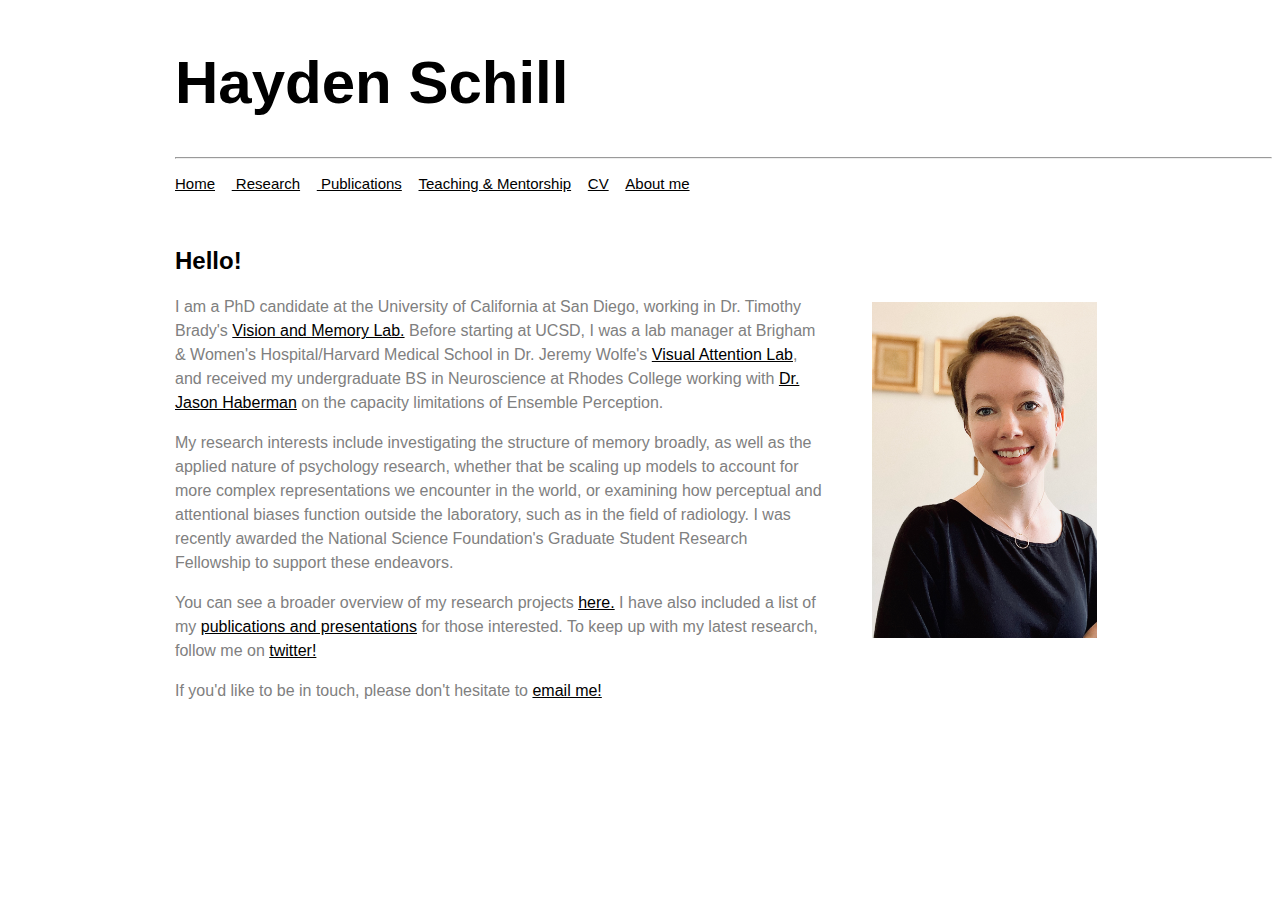
<file: index.html>
<!DOCTYPE HTML>

<html>

<head>
  <title> Hayden M. Schill </title>
  <link href="https://fonts.googleapis.com/css?family=Lato&display=swap" rel="stylesheet">
  <link rel="stylesheet" type="text/css" href="style.css">

</head>

<body>

  <div id = "buffer"> </div>

  <div id = "name">
   <h1> Hayden Schill</h1>
 </div> 
 <hr />
 <div>
  <ul id = "nav">
    <li><a href="index.html"> Home</a>
    </li>
    <li>&nbsp;&nbsp;&nbsp;<a href="research.html"> Research</a>
    </li>
    <li>&nbsp;&nbsp;&nbsp;<a href="publications.html"> Publications</a>
    </li>
     <li>&nbsp;&nbsp;&nbsp;<a href="teaching.html">Teaching & Mentorship</a>
    </li>
    <li id = "cv">&nbsp;&nbsp;&nbsp;<a href="cv.html">CV</a>
    </li>
        <li id = "cv">&nbsp;&nbsp;&nbsp;<a href="personal.html">About me</a>
    </li>
  </ul>
</div>
<br>
<div>
 <img class = "profileImg" name= "Schill" alt="picture of Hayden" src="images/headshot3.jpeg"/>
</div>
  

<!--  -->

<div id = "abouthtml">
  <div class="Hello"><h2><strong>Hello!</strong></h2></div>
  <div class="about">
    <p> 
     I am a PhD candidate at the University of California at San Diego, working in Dr. Timothy Brady's <a href = "https://bradylab.ucsd.edu/" target="_blank">Vision and Memory Lab.</a> Before starting at UCSD, I was a lab manager at Brigham & Women's Hospital/Harvard Medical School in Dr. Jeremy Wolfe's <a href = "http://search.bwh.harvard.edu/new/index.html" target="_blank"> Visual Attention Lab</a>, and received my undergraduate BS in Neuroscience at Rhodes College working with <a href = "https://jasonmarchaberman.wordpress.com/" target="_blank">Dr. Jason Haberman</a> on the capacity limitations of Ensemble Perception. 
   </p>

   <p> 
     My research interests include investigating the structure of memory broadly, as well as the applied nature of psychology research, whether that be scaling up models to account for more complex representations we encounter in the world, or examining how perceptual and attentional biases function outside the laboratory, such as in the field of radiology. I was recently awarded the National Science Foundation's Graduate Student Research Fellowship to support these endeavors. 
   </p>

   <p>
     You can see a broader overview of my research projects <a href="research.html" >here.</a> I have also included a list of my <a href="publications.html">publications and presentations</a> for those interested. To keep up with my latest research, follow me on <a href = "https://twitter.com/hayden_schill" >twitter!</a>
   </p>

   <p> 
     If you'd like to be in touch, please don't hesitate to <a href= "mailto:hschill@ucsd.edu">email me!</a> 
   </p>
<!--     
      <div>
        <a class="twitter-timeline" class = "profileImg" href="https://twitter.com/hayden_schill?ref_src=twsrc%5Etfw">Tweets by hayden_schill</a> <script async src="https://platform.twitter.com/widgets.js" charset="utf-8"></script>
  </div> -->
    
 </div>	
</div>

</body>

</html>
</file>
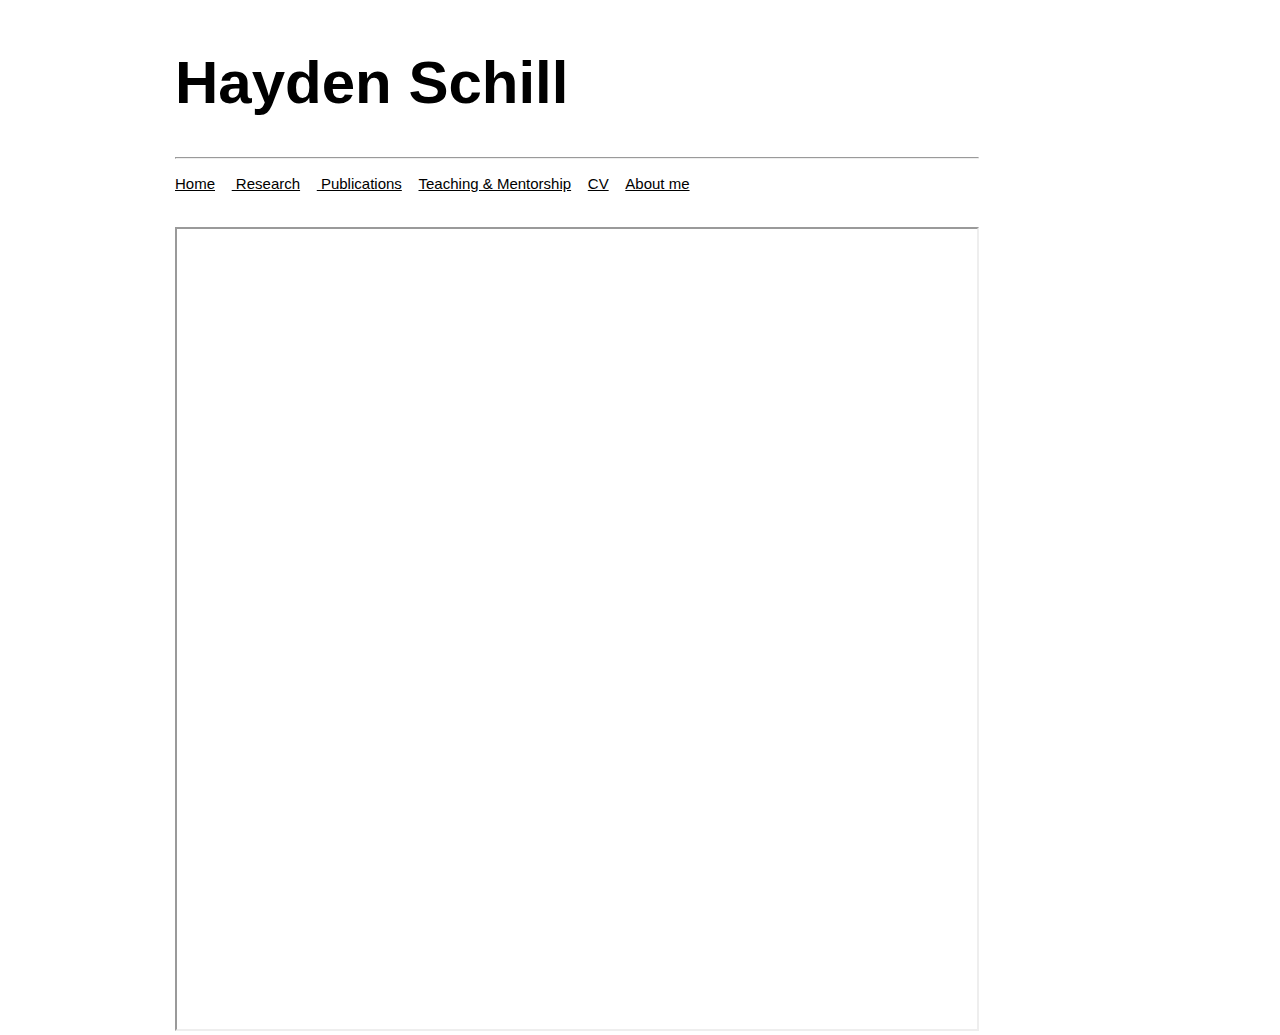
<file: cv.html>
<!DOCTYPE HTML>

<html>

    <head>
        <title> CV - Hayden Schill</title>
        <link href="https://fonts.googleapis.com/css?family=Lato&display=swap" rel="stylesheet">
        <link rel="stylesheet" type="text/css" href="style.css">
    </head>

    <body>
        <div id = "name">
           <h1> Hayden Schill</h1>
        </div> 
        <hr />
            <div>
                <ul id = "nav">
                    <li><a href="index.html"> Home</a>
                    </li>
                    <li>&nbsp;&nbsp;&nbsp;<a href="research.html"> Research</a>
                    </li>
                    <li>&nbsp;&nbsp;&nbsp;<a href="publications.html"> Publications</a>
                    </li>
                    <li>&nbsp;&nbsp;&nbsp;<a href="teaching.html">Teaching & Mentorship</a>
                    </li>
                     <li>&nbsp;&nbsp;&nbsp;<a href="cv.html">CV</a>
                    </li>
                    <li id = "cv">&nbsp;&nbsp;&nbsp;<a href="personal.html">About me</a>
                    </li>
                </ul>
            </div>
        <br>    
    <iframe src="Schill_CV.pdf" width="800px" height="800px">
    </iframe>
       
    </body>

</html>
</file>
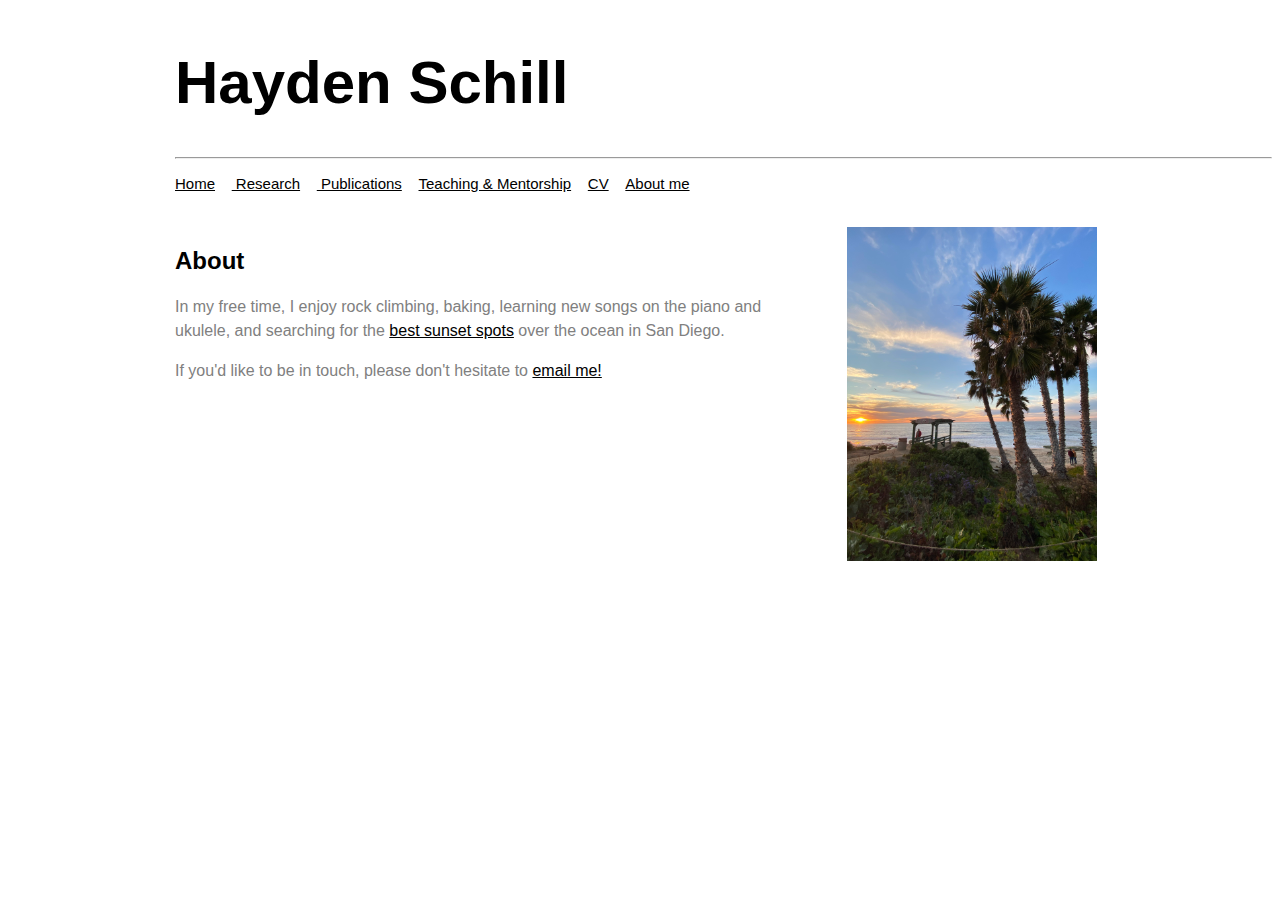
<file: personal.html>
<!DOCTYPE HTML>

<html>

<head>
  <title> Hayden M. Schill </title>
  <link href="https://fonts.googleapis.com/css?family=Lato&display=swap" rel="stylesheet">
  <link rel="stylesheet" type="text/css" href="style.css">

  <style>
   
</style>
</head>

<body>

  <div id = "buffer"> </div>

  <div id = "name">
   <h1> Hayden Schill</h1>
 </div> 
 <hr />
 <div>
  <ul id = "nav">
    <li><a href="index.html"> Home</a>
    </li>
    <li>&nbsp;&nbsp;&nbsp;<a href="research.html"> Research</a>
    </li>
    <li>&nbsp;&nbsp;&nbsp;<a href="publications.html"> Publications</a>
    </li>
    <li>&nbsp;&nbsp;&nbsp;<a href="teaching.html">Teaching & Mentorship</a>
    </li>
    <li id = "cv">&nbsp;&nbsp;&nbsp;<a href="cv.html">CV</a>
    </li>
        <li id = "cv">&nbsp;&nbsp;&nbsp;<a href="personal.html">About me</a>
    </li>
  </ul>
</div>
<br>

<div>
 <img id = "beach" name= "Schill" alt="picture of the beautiful San Diego beach" src="images/palm.JPG"/>
</div>

<div id = "abouthtml">
  <div class="Hello"><h2><strong>About</strong></h2></div>
  <div class="about">

    <p>
     In my free time, I enjoy rock climbing, baking, learning new songs on the piano and ukulele, and searching for the <a href="sunset.html">best sunset spots</a> over the ocean in San Diego. 
   </p>

   <p> 
     If you'd like to be in touch, please don't hesitate to <a href= "mailto:hschill@ucsd.edu">email me!</a> 
   </p>
 </div>	
</div>

</body>

</html>
</file>
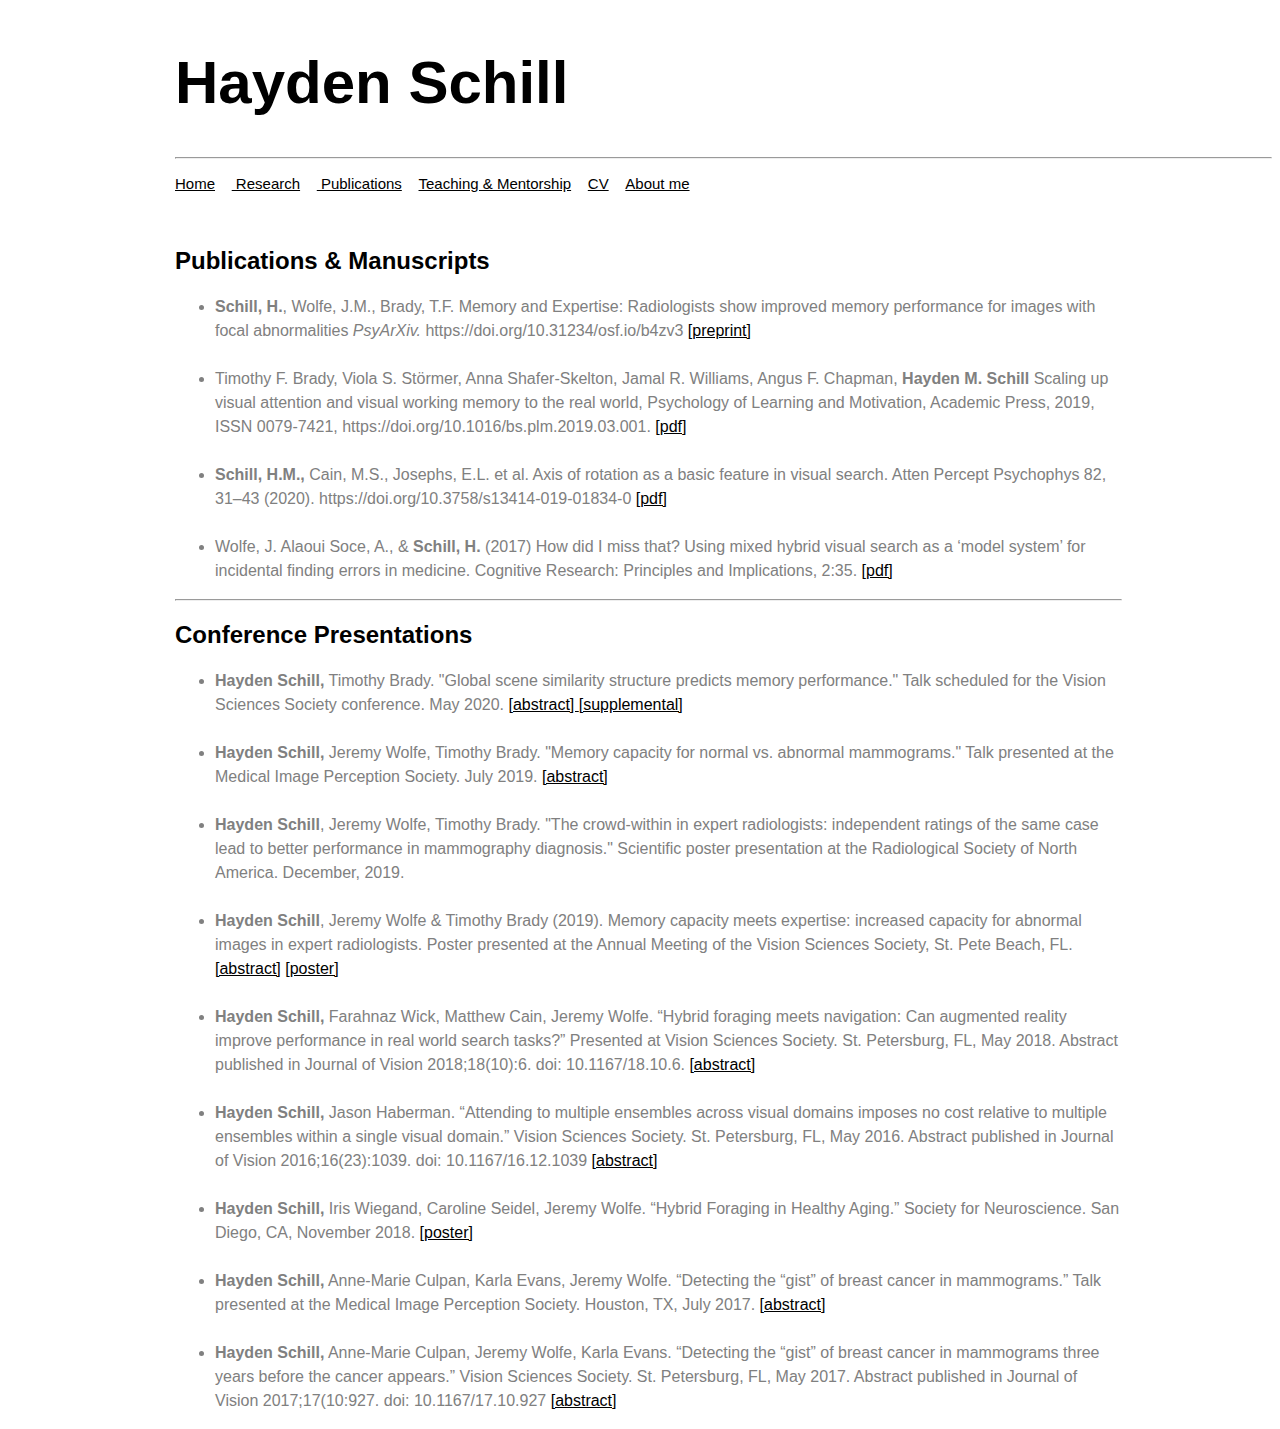
<file: publications.html>
<!DOCTYPE HTML>

<html>
<head>
    <title> Publications </title>
    <link href="https://fonts.googleapis.com/css?family=Lato&display=swap" rel="stylesheet">
    <link rel="stylesheet" type="text/css" href="style.css">

</head>

<body>
        <div id = "name">
           <h1>Hayden Schill</h1>
        </div> 
        <hr/>
            <div>
                <ul id = "nav">
                    <li><a href="index.html"> Home</a>
                    </li>
                    <li>&nbsp;&nbsp;&nbsp;<a href="research.html"> Research</a>
                    </li>
                    <li>&nbsp;&nbsp;&nbsp;<a href="publications.html"> Publications</a>
                    </li>
                    <li>&nbsp;&nbsp;&nbsp;<a href="teaching.html">Teaching & Mentorship</a>
                    </li>
                     <li>&nbsp;&nbsp;&nbsp;<a href="cv.html">CV</a>
                    </li>
                        <li id = "cv">&nbsp;&nbsp;&nbsp;<a href="personal.html">About me</a>
    </li>
                </ul>
            </div>
        <br>
		<div class="Hello"><h2><strong>Publications & Manuscripts</strong></h2></div>

<!--         <div>
         <img id = "beach" name= "Schill" alt="picture of the beautiful San Diego beach" src="images/bridge.jpg"/>
        </div> -->
        <div class = "list">
                <ul>
                    <li> <b>Schill, H.</b>, Wolfe, J.M., Brady, T.F. Memory and Expertise: Radiologists show improved memory performance for images with focal abnormalities <i>PsyArXiv.</i> https://doi.org/10.31234/osf.io/b4zv3 <a href="https://psyarxiv.com/b4zv3/" target="_blank">[preprint]</a> </li>
                    <br>
                    <li> Timothy F. Brady, Viola S. Störmer, Anna Shafer-Skelton, Jamal R. Williams, Angus F. Chapman, <b>Hayden M. Schill</b> Scaling up visual attention and visual working memory to the real world, Psychology of Learning and Motivation, Academic Press, 2019, ISSN 0079-7421, https://doi.org/10.1016/bs.plm.2019.03.001. <a href="publications/BradyEtAl2019.pdf" target="_blank">[pdf]</a>
                    </li>
                    <br>
                    <li> <b>Schill, H.M.,</b> Cain, M.S., Josephs, E.L. et al. Axis of rotation as a basic feature in visual search. Atten Percept Psychophys 82, 31–43 (2020). https://doi.org/10.3758/s13414-019-01834-0 <a href="publications/SchillCainJosephsWolfe2020.pdf" target="_blank">[pdf]</a></li>
                    <br>
           			<li> Wolfe, J. Alaoui Soce, A., & <b>Schill, H.</b> (2017) How did I miss that? Using mixed hybrid visual search as a ‘model	system’ for incidental finding errors in medicine. Cognitive Research: Principles and Implications, 2:35. <a href="publications/WolfeSoceSchill2017.pdf" target="_blank">[pdf]</a>
                    </li>
                </ul>
                <hr />
                
         </div>	
       	 <div class="Hello"><h2><strong>Conference Presentations</strong></h2></div>
       	 <div class = "list">
                <ul>
                	<li><b>Hayden Schill,</b> Timothy Brady. "Global scene similarity structure predicts memory performance." Talk scheduled for the Vision Sciences Society conference. May 2020. <a href="publications/Schill_VSS20_Abstract.pdf" target="_blank">[abstract] </a> <a href="publications/Schill_Supplemental.pdf" target="_blank">[supplemental]</a>
                	</li>
                	<br>
                    <li> <b>Hayden Schill,</b> Jeremy Wolfe, Timothy Brady. "Memory capacity for normal vs. abnormal mammograms." Talk presented at the Medical Image Perception Society. July 2019. <a href="publications/MIPS_2019_Schill.pdf" target="_blank">[abstract]</a>
                    </li>
                    <br>
                    <li> <b>Hayden Schill</b>, Jeremy Wolfe, Timothy Brady. "The crowd-within in expert radiologists: independent ratings of the same case lead to better performance in mammography diagnosis." Scientific poster presentation at the Radiological Society of North America. December, 2019. 
                    </li>
                    <br>
                    <li> <b>Hayden Schill</b>, Jeremy Wolfe & Timothy Brady (2019). Memory capacity meets expertise: increased capacity for abnormal images in expert radiologists. Poster presented at the Annual Meeting of the Vision Sciences Society, St. Pete Beach, FL. <a href="publications/VSS_2019_Abstract_Schill_Wolfe_Brady.pdf" target="_blank">[abstract]</a> <a href="publications/VSS19_Schill.pdf" target="_blank">[poster]</a>
                    </li>
                    <br>
                    <li> <b>Hayden Schill,</b> Farahnaz Wick, Matthew Cain, Jeremy Wolfe. “Hybrid foraging meets navigation: Can augmented reality improve performance in real world search tasks?” Presented at Vision Sciences Society. St. Petersburg, FL, May 2018. Abstract published in Journal of Vision 2018;18(10):6. doi: 10.1167/18.10.6. <a href="https://jov.arvojournals.org/article.aspx?articleid=2699001" target="_blank">[abstract]</a>
                    </li>
                    <br>
                    <li> <b>Hayden Schill,</b> Jason Haberman. “Attending to multiple ensembles across visual domains imposes no cost relative to multiple ensembles within a single visual domain.” Vision Sciences Society. St. Petersburg, FL, May 2016. Abstract published in Journal of Vision 2016;16(23):1039. doi: 10.1167/16.12.1039 <a href="https://jov.arvojournals.org/article.aspx?articleid=2551013&resultClick=1" target="_blank">[abstract]</a>
                    </li>
                    <br>
                    <li> <b>Hayden Schill,</b> Iris Wiegand, Caroline Seidel, Jeremy Wolfe. “Hybrid Foraging in Healthy Aging.” Society for Neuroscience. San Diego, CA, November 2018. <a href="publications/SfN_Schill_Poster.pdf" target="_blank">[poster]</a>
                    </li>
                    <br>
                    <li> <b>Hayden Schill,</b> Anne-Marie Culpan, Karla Evans, Jeremy Wolfe. “Detecting the “gist” of breast cancer in mammograms.” Talk presented at the Medical Image Perception Society. Houston, TX, July 2017. <a href="publications/MIPS_2017_Schill.pdf" target="_blank">[abstract]</a>
                    </li>
                    <br>
                    <li> <b>Hayden Schill,</b> Anne-Marie Culpan, Jeremy Wolfe, Karla Evans. “Detecting the “gist” of breast cancer in mammograms three years before the cancer appears.” Vision Sciences Society. St. Petersburg, FL, May 2017. Abstract published in Journal of Vision 2017;17(10:927. doi: 10.1167/17.10.927 <a href="https://jov.arvojournals.org/article.aspx?articleid=2651800&resultClick=1" target="_blank">[abstract]</a>
                    </li>
                </ul>
         </div>	
<script>
</script>
       
</body>

</html>
</file>
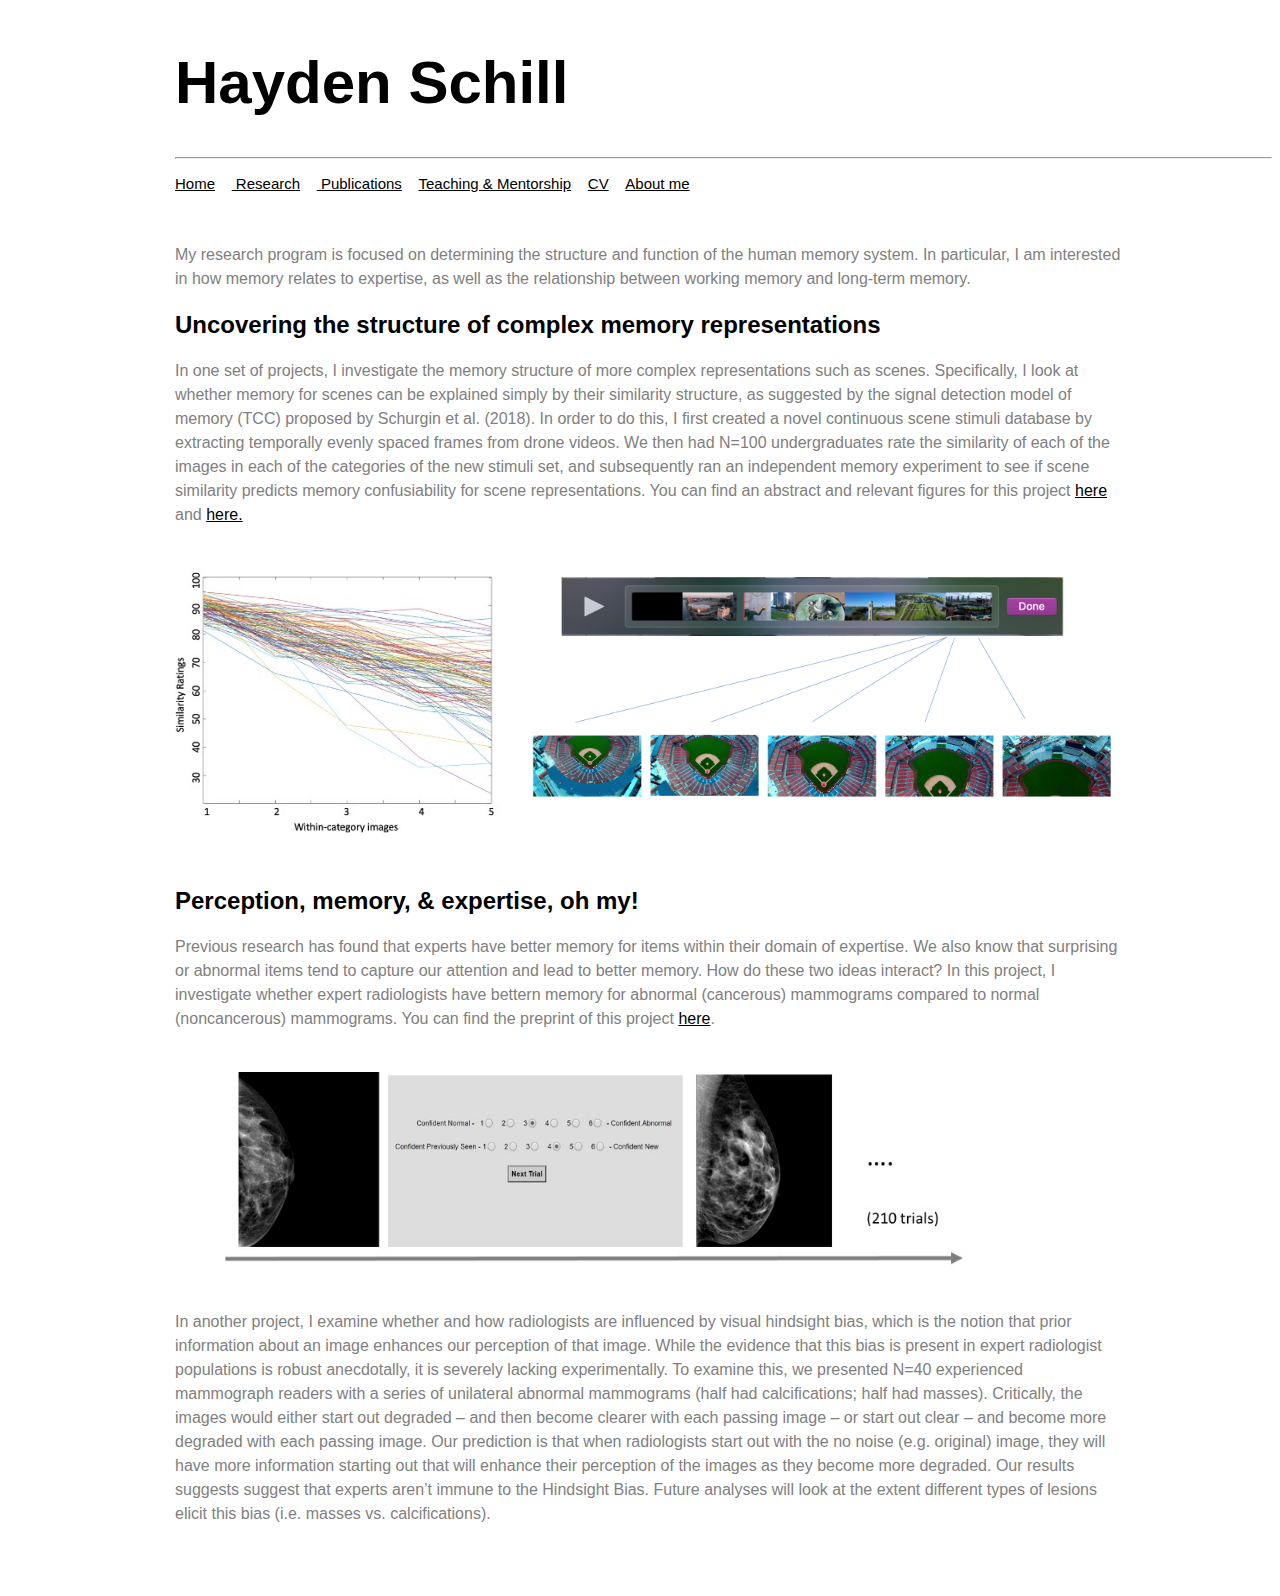
<file: research.html>
<!DOCTYPE HTML>

<html>

    <head>

        <title> Research </title>
        <link href="https://fonts.googleapis.com/css?family=Lato&display=swap" rel="stylesheet">
        <link rel="stylesheet" type="text/css" href="style.css">
    </head>

    <body>
        <div id = "name"><h1> Hayden Schill</h1></div> 
        <hr />
            <div>
                <ul id = "nav">
                    <li><a href="index.html"> Home</a>
                    </li>
                    <li>&nbsp;&nbsp;&nbsp;<a href="research.html"> Research</a>
                    </li>
                    <li>&nbsp;&nbsp;&nbsp;<a href="publications.html"> Publications</a>
                    </li>
                    <li>&nbsp;&nbsp;&nbsp;<a href="teaching.html">Teaching & Mentorship</a>
                    </li>
                     <li>&nbsp;&nbsp;&nbsp;<a href="cv.html">CV</a>
                    </li>
                        <li id = "cv">&nbsp;&nbsp;&nbsp;<a href="personal.html">About me</a>
    </li>
                </ul>
            </div>
        <br>

          <div class = prettyP>
                <p> My research program is focused on determining the structure and function of the human memory system. In particular, I am interested in how memory relates to expertise, as well as the relationship between working memory and long-term memory. </p>
         </div>	

         <div class="heading"><h2><strong>Uncovering the structure of complex memory representations</strong></h2></div>

         <div class = prettyP>
                <p> In one set of projects, I investigate the memory structure of more complex representations such as scenes. Specifically, I look at whether memory for scenes can be explained simply by their similarity structure, as suggested by the signal detection model of memory (TCC) proposed by Schurgin et al. (2018). In order to do this, I first created a novel continuous scene stimuli database by extracting temporally evenly spaced frames from drone videos. We then had N=100 undergraduates rate the similarity of each of the images in each of the categories of the new stimuli set, and subsequently ran an independent memory experiment to see if scene similarity predicts memory confusiability for scene representations. You can find an abstract and relevant figures for this project <a href="publications/Schill_VSS20_Abstract.pdf" target="_blank">here</a> and <a href="publications/Schill_Supplemental.pdf" target="_blank">here.</a></p>
                
          </div>
          <div>
           <img id = "sceneMethodsImage" name= "methodScene" alt="showing how a new continuous scene database was made" src="images/sceneMethods.jpeg"/>
          <img id = "similarityRatings" name= "similarityRatings" alt="graph of scene similarity ratings" src="images/simRatings.jpg"/>
          </div> 
          <br>
              <div class="heading"><h2><strong>Perception, memory, & expertise, oh my! </strong></h2></div>
<!--           <div>
           <img id = "radiologist" name= "radiologist" alt="picture of a radiologist" src="images/radiologist.jpeg"/>
          </div> -->
         <div class = prettyP>
                <p> Previous research has found that experts have better memory for items within their domain of expertise. We also know that surprising or abnormal items tend to capture our attention and lead to better memory. How do these two ideas interact? In this project, I investigate whether expert radiologists have bettern memory for abnormal (cancerous) mammograms compared to normal (noncancerous) mammograms. You can find the preprint of this project <a href="https://psyarxiv.com/b4zv3/" target="_blank">here</a></li>. </p>
         </div> 
          <div>
           <img id = "radmemMethodsImage" name= "methods" alt="picture of experimental methods showing the trial structure: a mammogram followed by two questions: was this image normal or abnormal, and have you seen this image before." src="images/radmemMethods.jpeg"/>
          </div>


          <div class = prettyP>
                <p> In another project, I examine whether and how radiologists are influenced by visual hindsight bias, which is the notion that prior information about an image enhances our perception of that image. While the evidence that this bias is present in expert radiologist populations is robust anecdotally, it is severely lacking experimentally. To examine this, we presented N=40 experienced mammograph readers with a series of unilateral abnormal mammograms (half had calcifications; half had masses). Critically, the images would either start out degraded – and then become clearer with each passing image – or start out clear – and become more degraded with each passing image. Our prediction is that when radiologists start out with the no noise (e.g. original) image, they will have more information starting out that will enhance their perception of the images as they become more degraded. Our results suggests suggest that experts aren’t immune to the Hindsight Bias. Future analyses will look at the extent different types of lesions elicit this bias (i.e. masses vs. calcifications). </p>
         </div> 
         <br>
         <br>
         <br>
<!--           <div class="heading"><h2><strong>Attention</strong></h2></div>
          <div class = prettyP>
                <p> Visual Search at BWH/HMS; Basic Features paper Ensemble Perception</p>
          </div> -->
       <script>

       </script>
       
    </body>

</html>
</file>
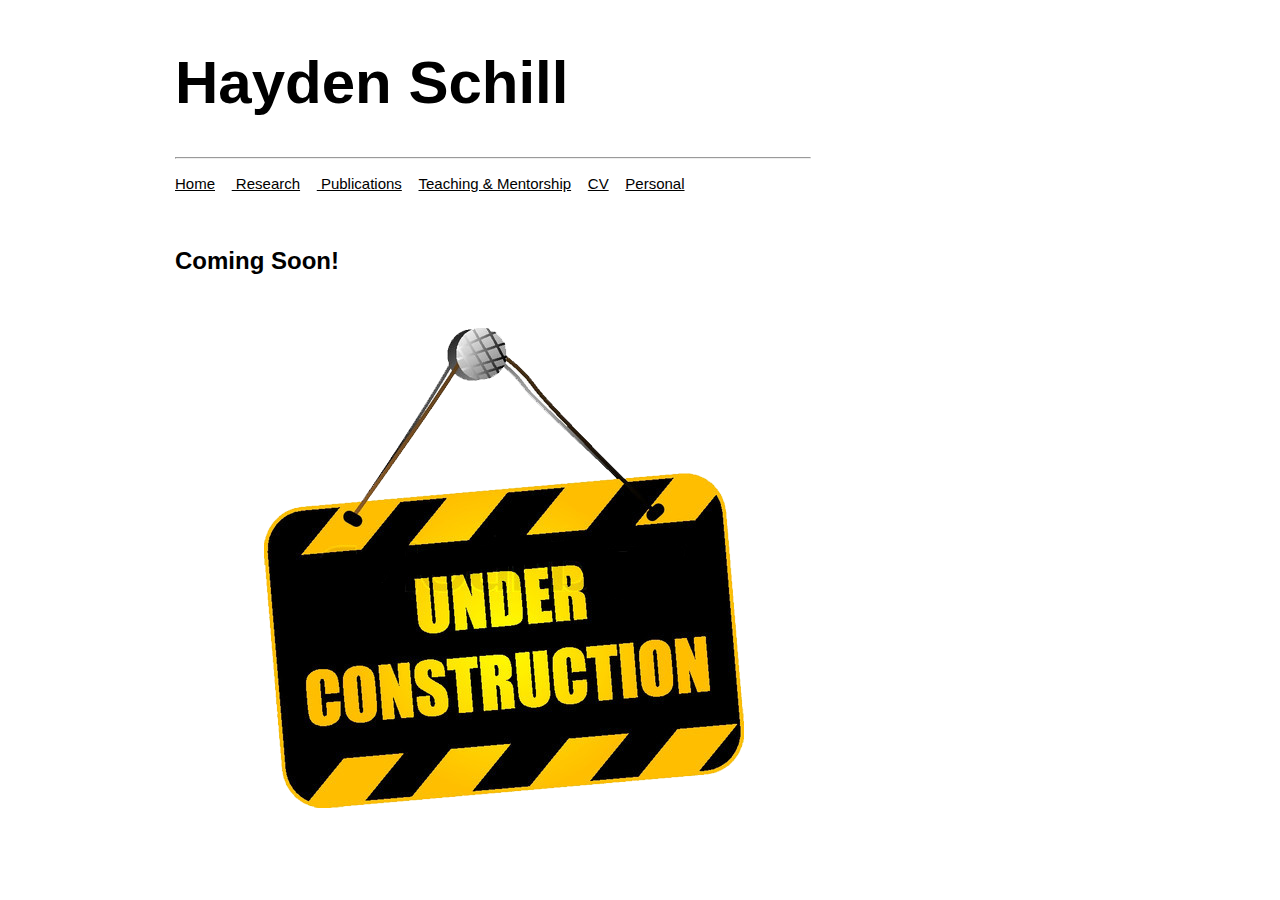
<file: teaching.html>
<!DOCTYPE HTML>

<html>

    <head>
       <title> Teaching & Mentorship </title>
       <link href="https://fonts.googleapis.com/css?family=Lato&display=swap" rel="stylesheet">
       <link rel="stylesheet" type="text/css" href="style.css">

    </head>

    <body>
        <div id = "name">
           <h1> Hayden Schill</h1>
        </div> 
        <hr />
            <div>
                <ul id = "nav">
                    <li><a href="index.html"> Home</a>
                    </li>
                    <li>&nbsp;&nbsp;&nbsp;<a href="research.html"> Research</a>
                    </li>
                    <li>&nbsp;&nbsp;&nbsp;<a href="publications.html"> Publications</a>
                    </li>
                    <li>&nbsp;&nbsp;&nbsp;<a href="teaching.html">Teaching & Mentorship</a>
                    </li>
                     <li>&nbsp;&nbsp;&nbsp;<a href="cv.html">CV</a>
                    </li>
                    <li>&nbsp;&nbsp;&nbsp;<a href="personal.html">Personal</a>
                    </li>
                </ul>
            </div>
        <br>
 		<div class="Hello"><h2><strong>Coming Soon!</strong></h2></div>
 

<div>
 <img id = "construction" name= "Schill" alt="under construction sign" src="images/construction.png"/>
</div>          

<!--        <div class = "list">

            <hr />

         </div>	
       	 <div class="Hello"><h2><strong>Mentorship Experience</strong></h2></div>
       	 <div class = "list"> -->
            
         </div>	
       <script>

       </script>
       
    </body>

</html>
</file>
<file: style.css>
body {
  background-color: rbg(0 250 250);
  font-family: Arial, Helvetica; /*"Lato";*/ 
  position:absolute;
  text-align:left;
  margin-left: 175px; 
  color:black;
}

#nav li{
  display:inline;
  font-size: 15px;
  list-style:none; 
  padding-left:0;
  padding: 0;
 	list-style-type: none;
 	color: rgb(120,120,120);
}

#nav {
	list-style:none;
  padding-left:0;
  color: rgb(120,120,120);
}

#pdfLink {
  display: none;
}
   
.profileImg {
  width: 225px;
  padding-left: 50px;
  padding-right: 175px;
  padding-top: 75px; 
  padding-bottom: 75px; 
  float:right;
  border-style:none;
}   

#beach {
  width: 250px;
  padding-left: 50px;
  padding-right: 175px;
  float:right;
  border-style:none;
}

.beachImg {
	width: 500px; 
	padding-left: 100px; 
	padding-right: 100px; 
	float: center; 
	border-style: none; 
}


#name {
  font-size: 30px; 
  border-style:none;
  font-weight: bold;
}

#name:hover {
  color: grey;	/* mouse over link */
}
       	
.about {
	line-height: 1.5;
  color: gray;
}

.list { /* only in the publications html */ 
  line-height: 1.5;
  color: gray;
  font-size: 16px;
  padding-right: 150px;
}
       	
a:link { 
	color: black;/* unvisited link*/
  text-decoration: underline;
}
			
a:visited {
  color: black; /* visited link */
  text-decoration: underline;
}

a:hover {
  color: grey;	/* mouse over link */
  text-decoration: underline;
}

hr { 
	background-color:#cce1ec;
	margin: 0;
	padding: 0;			
}

.prettyP { 
  line-height: 1.5;
  color: gray;
  font-size: 16px;
  padding-right: 150px;
}

#radmemMethodsImage {
  width: 750px;
  padding-left: 50px;
  padding-right: 175px;
  padding-bottom: 40px;
  padding-top: 25px;
  float:left;
  border-style:none;
}  

#sceneMethodsImage {
  width: 600px;
/*  padding-left: 10px;
/**/  padding-right: 10px;
*/  float:left;
  padding-bottom: 40px;
  padding-top: 25px;
  border-style:none;
}   

#similarityRatings {
  width: 325px;
/*  padding-left: 10px; */
  padding-right: 15px;
  padding-bottom: 40px;
  padding-top: 25px;
  float:left;
  border-style:none;
}
</file>
